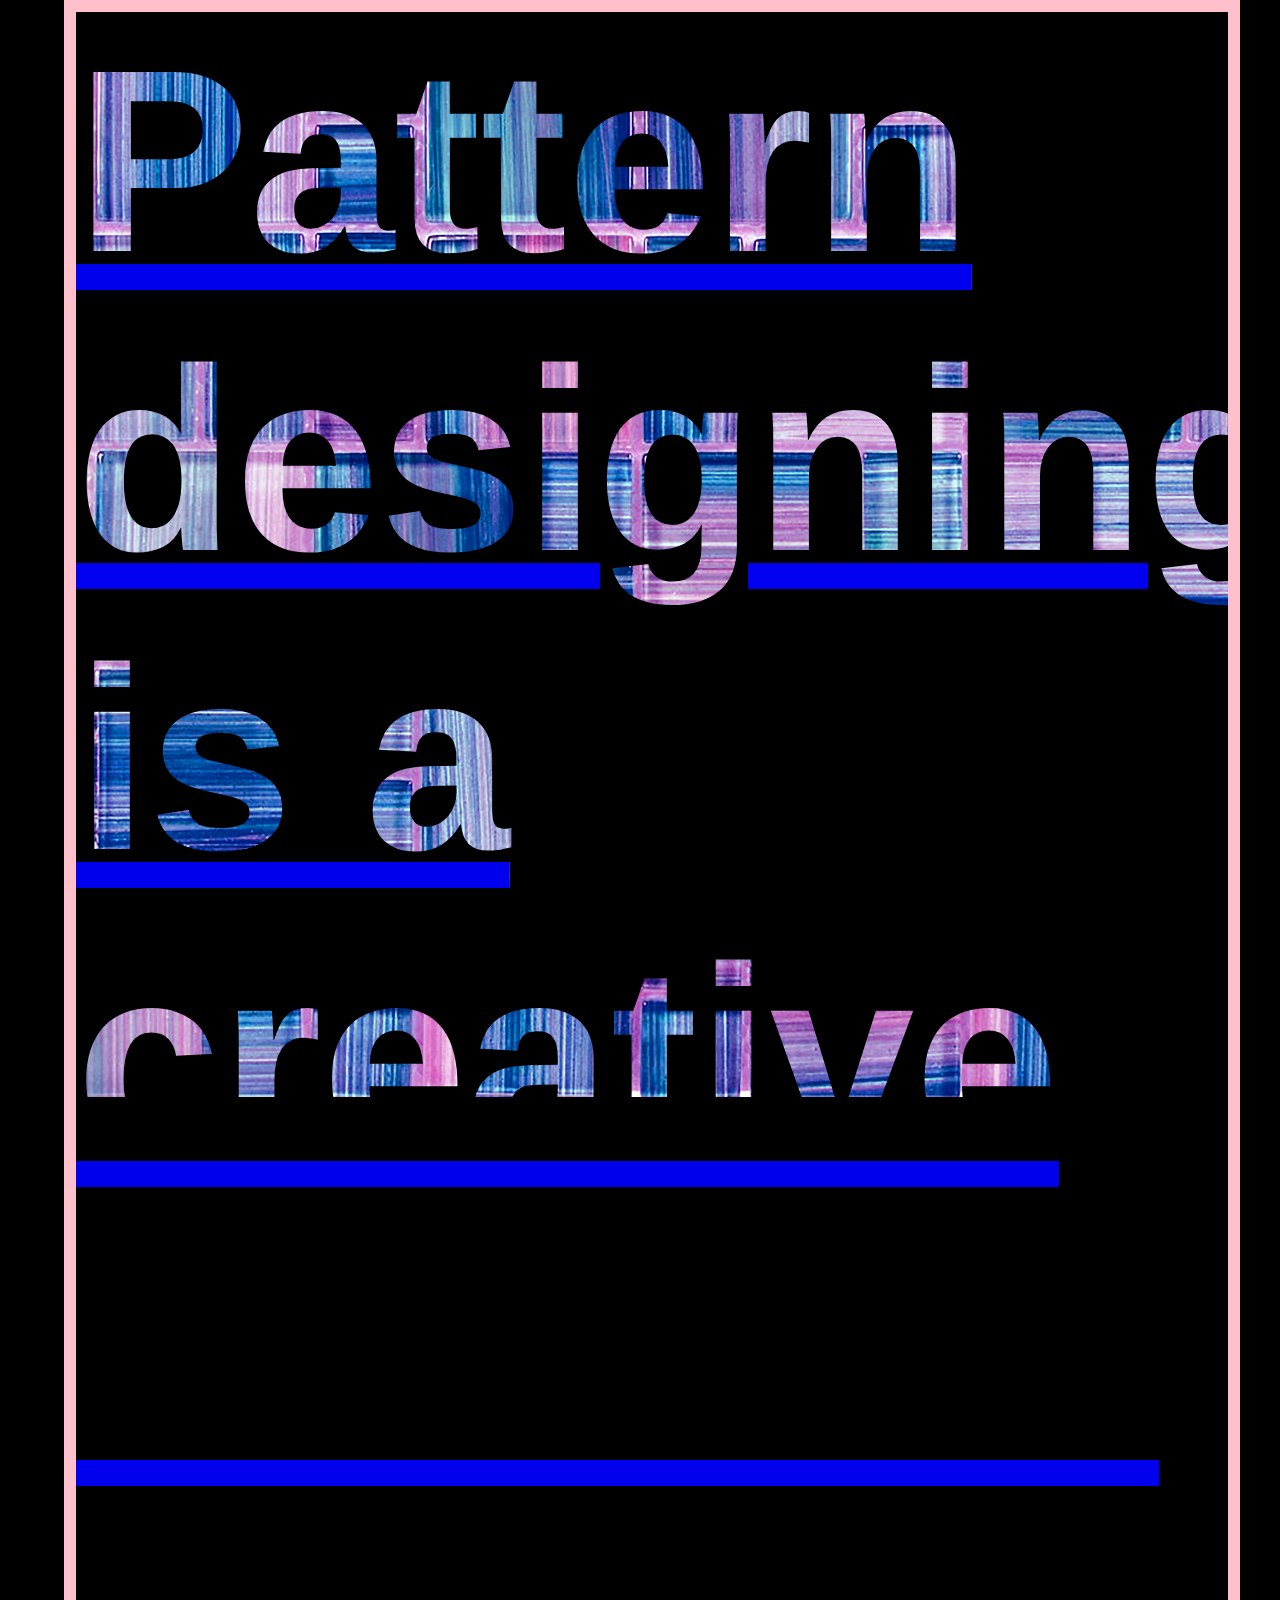
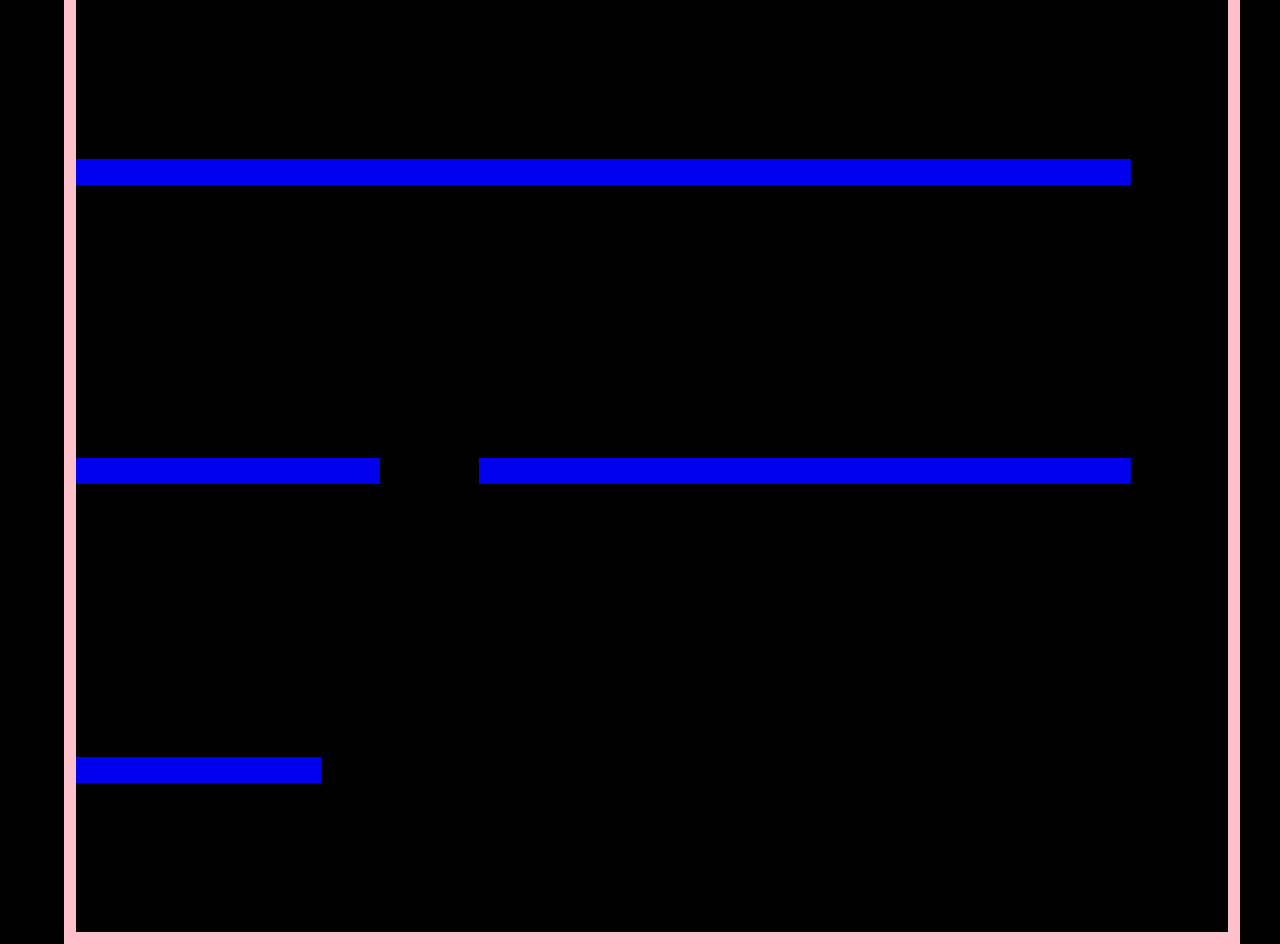
<file: layerproject/index.html>
<!DOCTYPE html>
<html>
<head>
    <meta charset="utf-8" />
    <meta http-equiv="X-UA-Compatible" content="IE=edge">
    <title>Layerproject</title>
    <meta name="viewport" content="width=device-width, initial-scale=1">
    <!-- <link rel="stylesheet" type="text/css" media="screen" href="main.css" /> -->
    <!-- <script src="main.js"></script> -->
    <link rel="stylesheet" href="style.css">
</head>
<body>
  <a href="textile.html">
  <div class="container bar">
    <h1 class="cliped1">Pattern designing is a creative field that includes any kind of design industry. </h1>
   
</div>
</a>

</body>

</html>
</file>
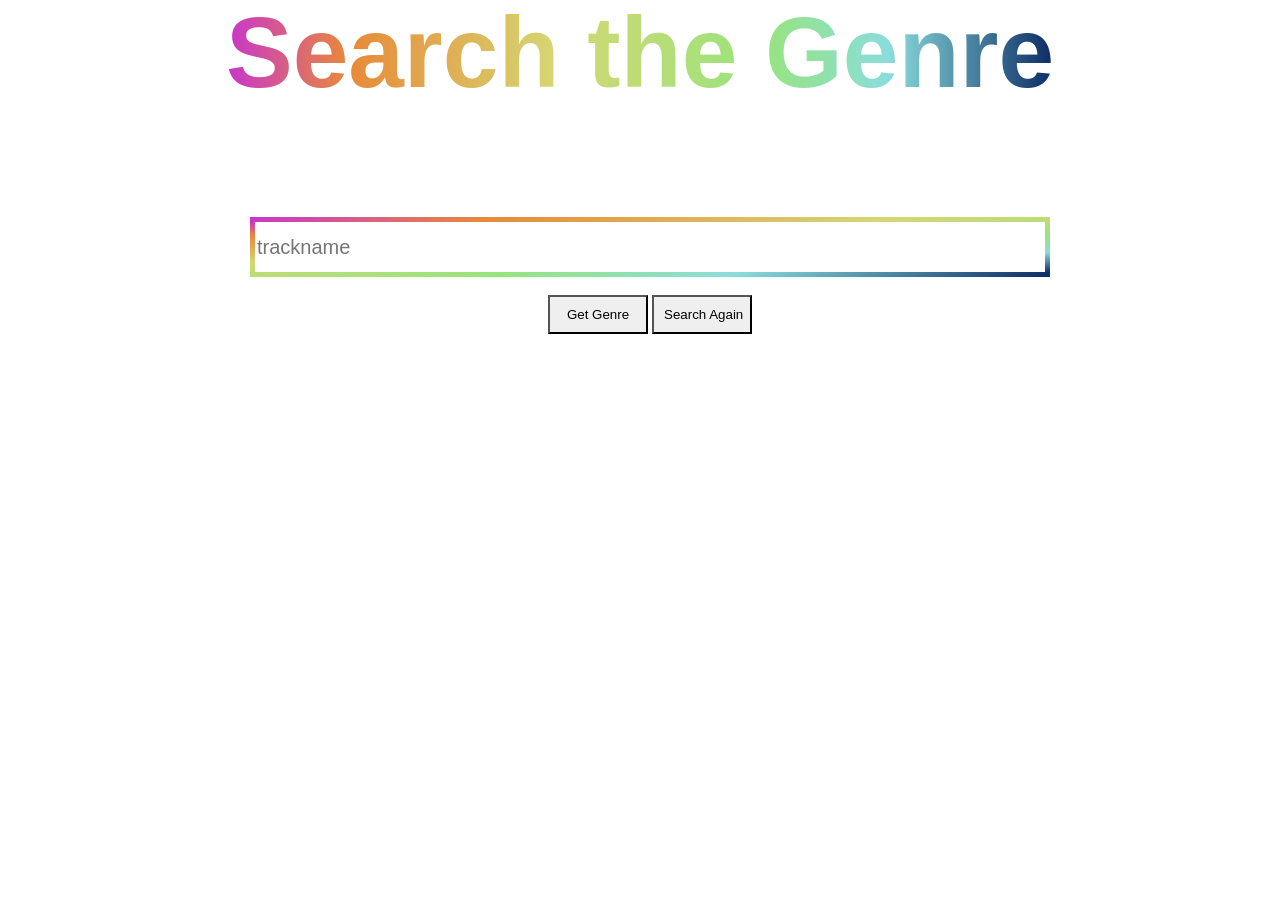
<file: Musixmatch/index.html>
<html>
    <head>
        <meta charset="utf-8">
        <title>Title Goes Here</title>
        <link rel="stylesheet" href="style.css">
        <script type="text/javascript" src="http://tracking.musixmatch.com/t1.0/AMa6hJCIEzn1v8RuOP"></script>
    </head>

    <body>
        <wrapper></wrapper>
<h1>Search the Genre</h1>

<form id="trackform" class="pure-form">
    <input value="" type="text" placeholder="trackname" id="trackname" autocomplete="false" data-lpignore="true"> <br><br>
    <button id="form__submit">Get Genre</button>
    <input type="button" class="search" value="Search Again" onClick="location.href=location.href">
  </form>
  <div class="music_genre_name"></div> 
  <div class="artist"></div>


 
   
<script src="script.js"></script> 
    </body>
</html>
</file>
<file: layerproject/style.css>
@import url('https://fonts.googleapis.com/css?family=Passion+One');

*{
  padding: 0;
  margin: 0;
}

body,html{
  background-color:black;
}


.container{
  width:90%;
  height: 280vh;
  margin-left: 5%;
  background-color: black;
  display: grid;
  grid-template-columns: auto;
  font-family:"Akzidenz-Grotesk", sans-serif;
  text-align: left;
  border: 12px solid pink;
  cursor: pointer;
  -webkit-transition:0.5s;}
  

h1{
  font-size: 260px;
}

h1:hover{
  text-shadow: 1px 1px 1px transparent, 0 0 10px pink, 0 0 5px darkblue;
  /* text-shadow: 1px 1px 1px pink; */
}
/* .jennieblue {
  transform: translate(0px,-385px);
  transition: all .5s ease-in-out;
  position: fixed;
  z-index: 10;
  top: 60%;
  left: 9%;
} */

@media screen and (max-width:700px) {
  h3{
    font-size: 50px;
  }
  h1{
    font-size: 260px;
  }
  h2{
    font-size: 62px;
  }
  h4{
    font-size: 10px;
  }
}

.cliped1{
background: url(../image/mossaic.jpg) no-repeat center center;
background-size: cover;
/* background-position-y:46px; */
background-attachment: fixed;
overflow: hidden;
color: #fff;
-webkit-text-fill-color: transparent;
-webkit-background-clip:text;}

/* .cliped2{
background: url(../image/background2.jpg) no-repeat center center;
background-size: cover;
background-attachment: fixed;
color: #fff;
-webkit-text-fill-color: transparent;
-webkit-background-clip:text;}

.cliped3{
background: url(../image/background3.jpg) no-repeat center center;
background-size: cover;
background-attachment: fixed;
color: #fff;
-webkit-text-fill-color: transparent;
-webkit-background-clip:text;}


.cliped4{
background: url(../image/97ed9751e5890001fab52a2c03061502.jpg) no-repeat center center;
background-size:cover;
background-attachment: fixed;
color: #fff;
-webkit-text-fill-color: transparent;
-webkit-background-clip:text;}

.cliped5{
background: url(../image/97ed9751e5890001fab52a2c03061502.jpg) no-repeat center center;
background-size:cover;
background-attachment: fixed;
padding: 20px;
color: #fff;
overflow: scroll;
-webkit-text-fill-color: transparent;
-webkit-background-clip:text;} */
</file>
<file: Musixmatch/style.css>
body {
    color: black;
    background-color: white;
    display: flex;
    justify-content: center;
align-items: center;
flex-flow: column wrap;
text-align: center;
}

h1{
font-family: Arial, Helvetica, sans-serif;
transform: translate(0,-80px);
font-size: 100px;
background-image: linear-gradient(to right,  #C835CC 0%, #E88A38 15%, #D5D773 40%, #97E47D 65%, #8ADDDC 80%, #0C2B65 100%);   -webkit-background-clip: text;
  color: transparent;
  text-decoration:none;
  transition: all 0.3s ease-in;
}

.music_genre_name{
transform: translate(0,80px);
font-family: Arial, Helvetica, sans-serif;

}

.music_genre_name span {
  color: red;
}

.artist{
    font-family: Arial, Helvetica, sans-serif;
    transform: translate(0,30px);
  
}
.pure-form{
   width: auto;
   transform: translate(10px,-40px);
}

#trackname{

  border: 6px solid pink;
  width: 800px;
  height: 60px;
font-size: 20px;
  border: 5px solid transparent;
  border-image: linear-gradient(to bottom right, #C835CC 0%, #E88A38 15%, #D5D773 40%, #97E47D 65%, #8ADDDC 80%, #0C2B65 100%);
  /* border-image: linear-gradient(rgb(200,53,204), rgb(232,138,56),rgb(213,215,115),rgb(151,228,125),rgb(138,221,220),rgb(12,43,101)) 1; */
  border-image-slice: 1;
 
}


input[type="button"],
button{
  appearance: none;
  -webkit-appearance: none;
  -webkit-transition-duration: 0.4s; /* Safari */
  transition-duration: 0.4s;
  width: 100px;
  padding: 10px;
  
}
/* get genre button */
button:hover{
  
  background-color: rgb(231, 170, 204); 
  color: white;
}
/* search again button */
input[type="button"]:hover{
  background-color: rgb(143, 229, 225); 
  color: white;
}
.music_genre_name{
  font-size: 20px;
  position: relative;
  text-align: center;
  transform:translate(10px,100px);
}


.artist{
  font-size: 20px;
  position: relative;
  text-align: center;
}
</file>
